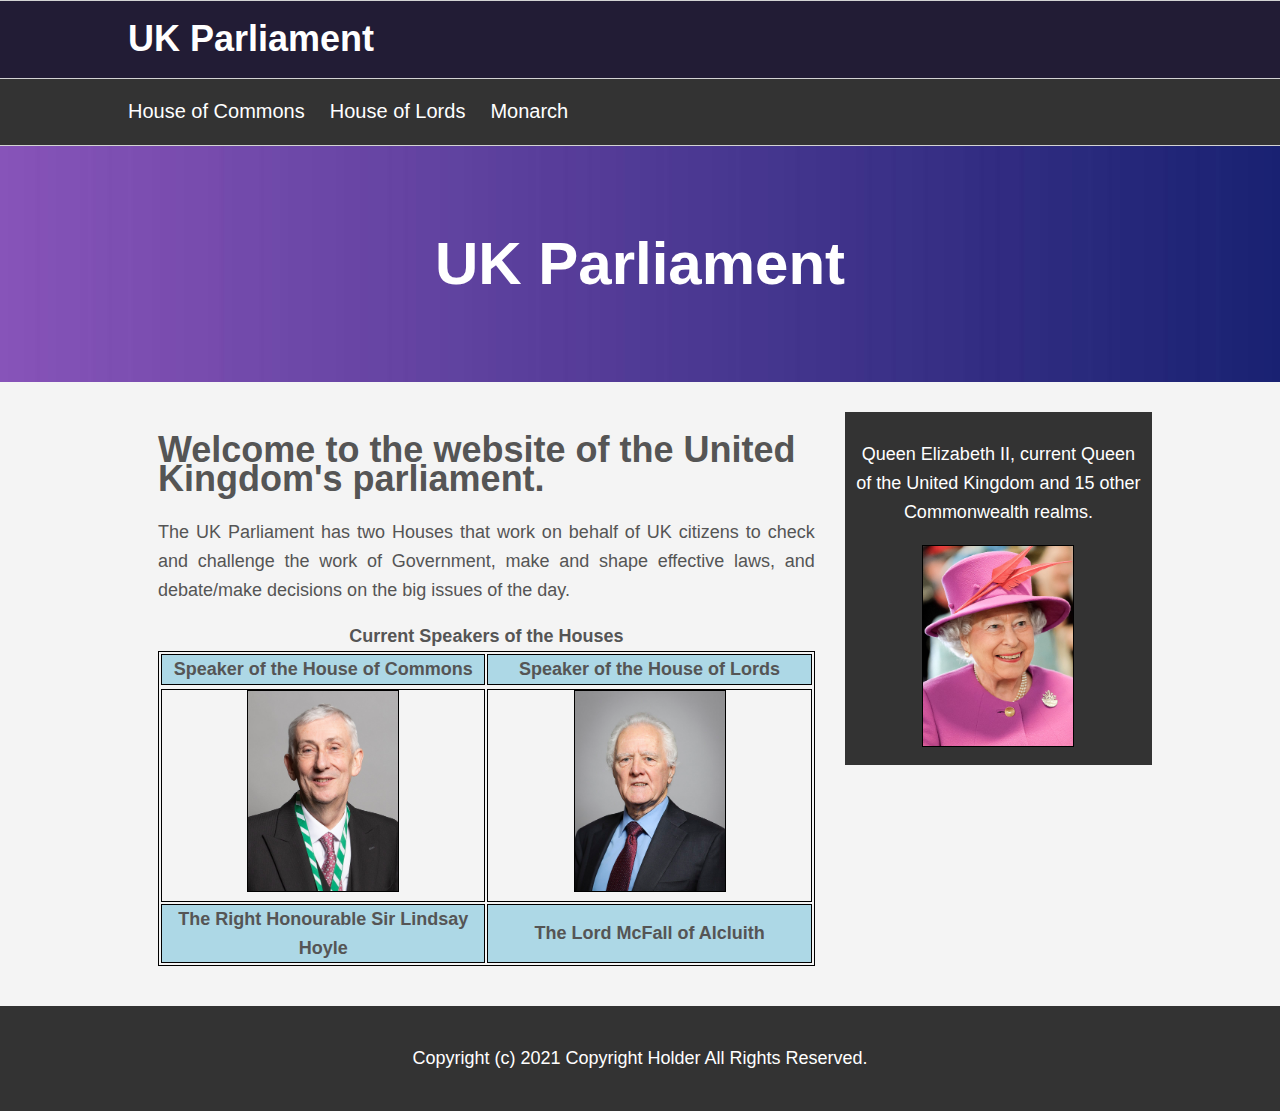
<file: index.html>
<!DOCTYPE html>
<html lang="en">
<head>
    <meta charset="UTF-8">
    <meta http-equiv="X-UA-Compatible" content="IE=edge">
    <meta name="viewport" content="width=device-width, initial-scale=1.0">
    <title>Homepage</title>
    <link rel="icon" type="icon" href="Parliament Logo.jpg">
    <style>

body{
  background: #f4f4f4;
  color: #555;
  font-family: "Helvetica";
  font-size: 18px;
  line-height: 1.6em;
  margin:0;
}

#main-header a {
  text-decoration: none;
  color:white;
}

  
#main-header a:active{
  color: lightblue;
}
  
.container{
  width:80%;
  margin: auto;
  overflow:hidden;
}

.container{
  width:80%;
  margin: auto;
  overflow:hidden;
}

#main-header{
  background-color: #221C35;
  color: white;
  border-top: 0.1px solid lightgray;
  border-bottom: 0.1px solid lightgray;
}

#navbar{
  background: #333;
  color:white;
  border-bottom: 0.1px solid lightgray;
}

#navbar ul{
  padding:0;
  list-style: none;
}

#navbar li{
  display: inline;
}

#navbar a{
  color:white;
  text-decoration: none;
  font-size:20px;
  padding-right:20px;
}

#navbar a:active {
  color:lightblue;
}

#showcase{
  background: url(purple\ gradient\ background.jpg);
  background-position: center right;
  min-height: 200px;
  margin-bottom: 30px;
  text-align: center;
  padding-bottom: 30px;
}

#showcase h1{
  color: white;
  font-size: 60px;
  line-height: 1.6em;
  padding-top: 30px;
}

img {
  width: 150px;
  height:200px;
  border: 1px black solid;
}

table {
  width: 100%;
  margin-left:auto;
  margin-right:auto;
  border: 1px solid black;
}

th {
  background-color: lightblue;
  font-weight: bold;
}

th, td {
    width: 300px;
    text-align: center;
    border: 1px solid black;
    padding: 0 5px;
}

#main{
  float: left;
  width: 70%;
  padding: 0 30px;
  box-sizing: border-box;
}

#main p{
  text-align: justify;
}

#sidebar{
  float: right;
  width: 30%;
  background: #333;
  color: white;
  padding: 10px;
  box-sizing: border-box;
  text-align: center;
}

#main-footer{
  background: #333;
  color:#fff;
  text-align: center;
  padding: 20px;
  margin-top:40px;
}

@media(max-width:600px){
  #main{
    width: 100%;
    float: none;
  }
  #sidebar{
    width: 100%;
    float: none;
  }
}
    </style>
</head>
<body>
    <header id="main-header">
        <div class="container">
            <h1><a href="index.html">UK Parliament</a></h1>
        </div>
    </header>

    <nav id="navbar" >
        <div class="container">
          <ul>
            <li><a href="House of Commons.html">House of Commons</a></li>
            <li><a href="House of Lords.html">House of Lords</a></li>
            <li><a href="Monarch.html">Monarch</a></li>
          </ul>
        </div>
    </nav>

    <section id="showcase">
        <div class="container">
          <h1>UK Parliament</h1>
        </div>
    </section>

    <div class="container">
        <section id="main">
            <h1>Welcome to the website of the United Kingdom's parliament.</h1>
            <p>The UK Parliament has two Houses that work on behalf of UK citizens to check and challenge the work of Government, make and shape effective laws, and debate/make decisions on the big issues of the day.</p>
            <table>
                <caption><strong>Current Speakers of the Houses</strong></caption>
                <thead>
                    <tr>
                        <th>Speaker of the House of Commons</th>
                        <th>Speaker of the House of Lords</th>
                    <tr>
                </thead>
                <tbody>
                    <tr>
                        <td><img src="Sir Lindsay Hoyle.jpg" alt="Sir Lindsay Hoyle"></td>
                        
                        <td><img src="Lord McFall of Alcluith.jpg" alt="The Lord McFall of Alcluith"></td>
                        
                    </tr>
                    <tr>
                        <th>The Right Honourable Sir Lindsay Hoyle</th>
                        <th>The Lord McFall of Alcluith</th>
                    </tr>
                </tbody>
            </table>
        </section>
        <aside id="sidebar">
            <p>Queen Elizabeth II, current Queen of the United Kingdom and 15 other Commonwealth realms.</p>
            <img src="Queen Elizabeth II.jpg">    
        </aside>
    </div>

    <footer id="main-footer">
        <p>Copyright (c) 2021 Copyright Holder All Rights Reserved.</p>
    </footer>
</body>
</html>
</file>
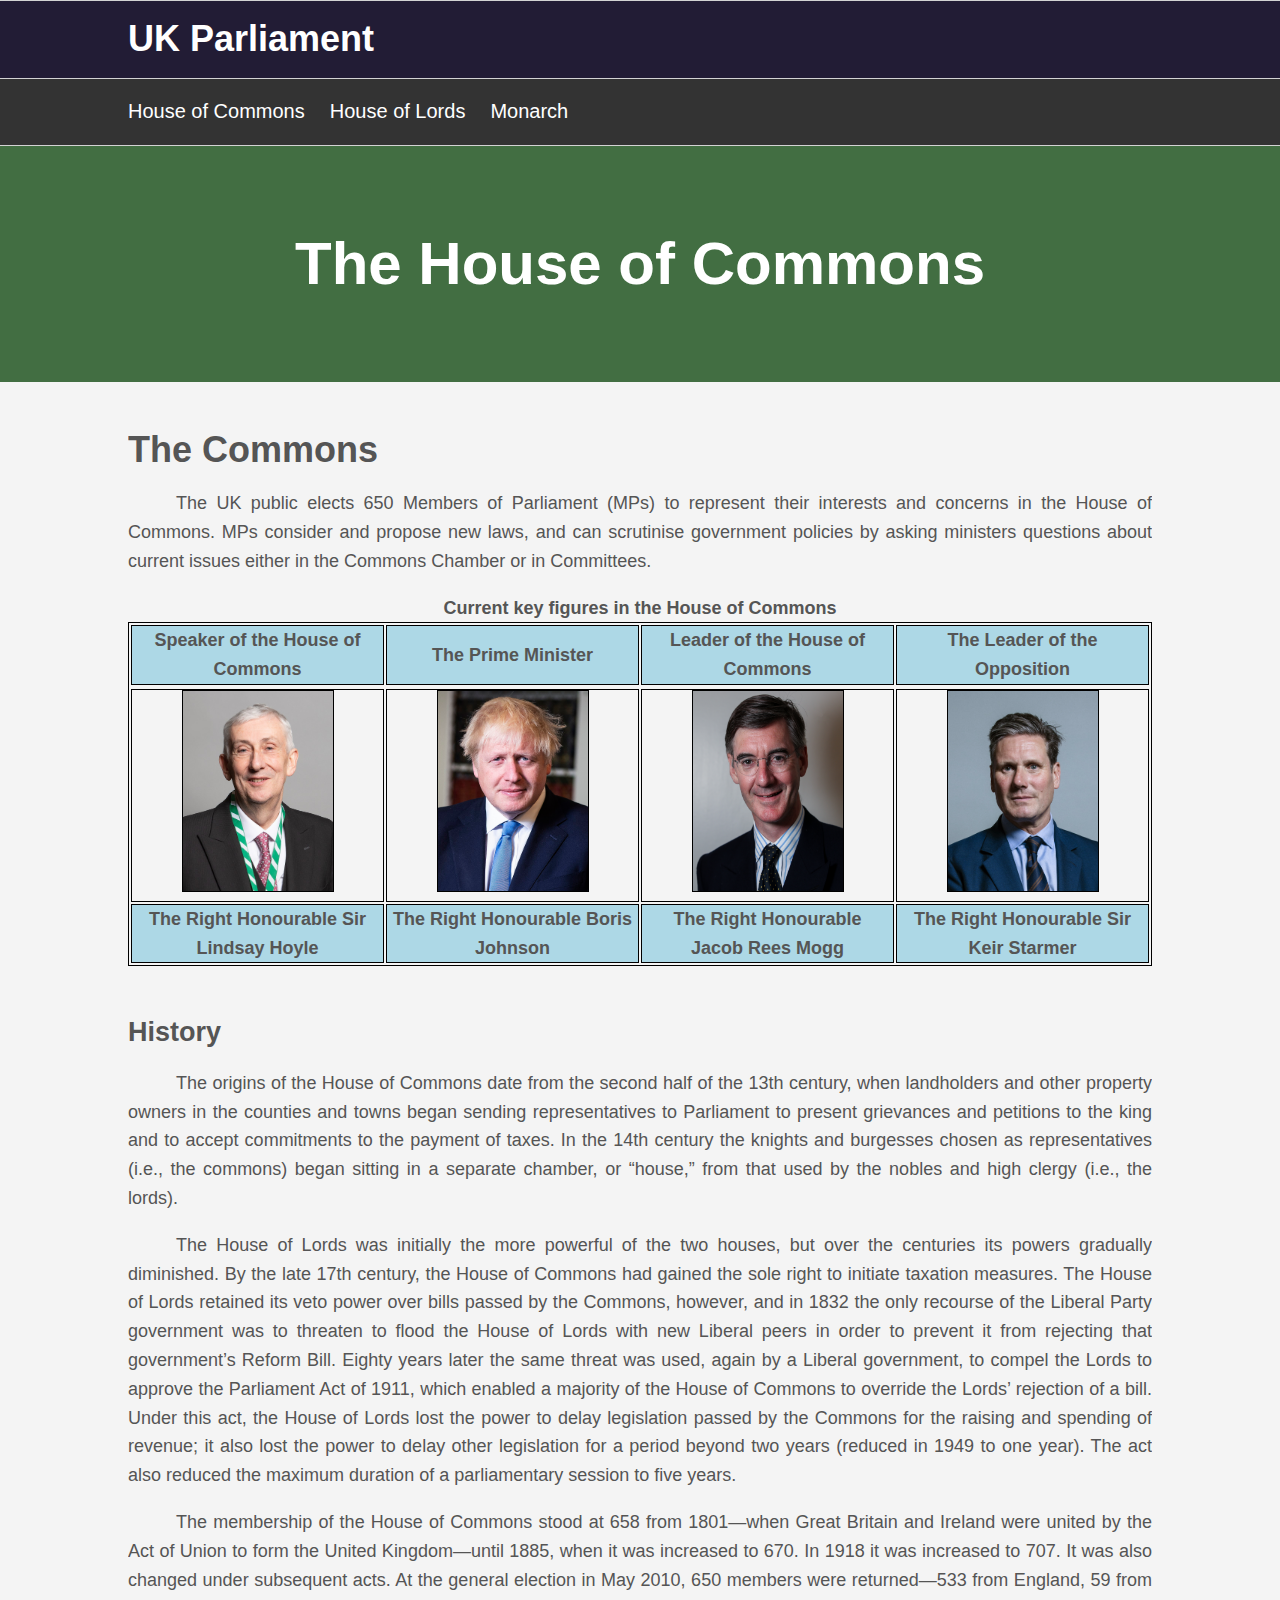
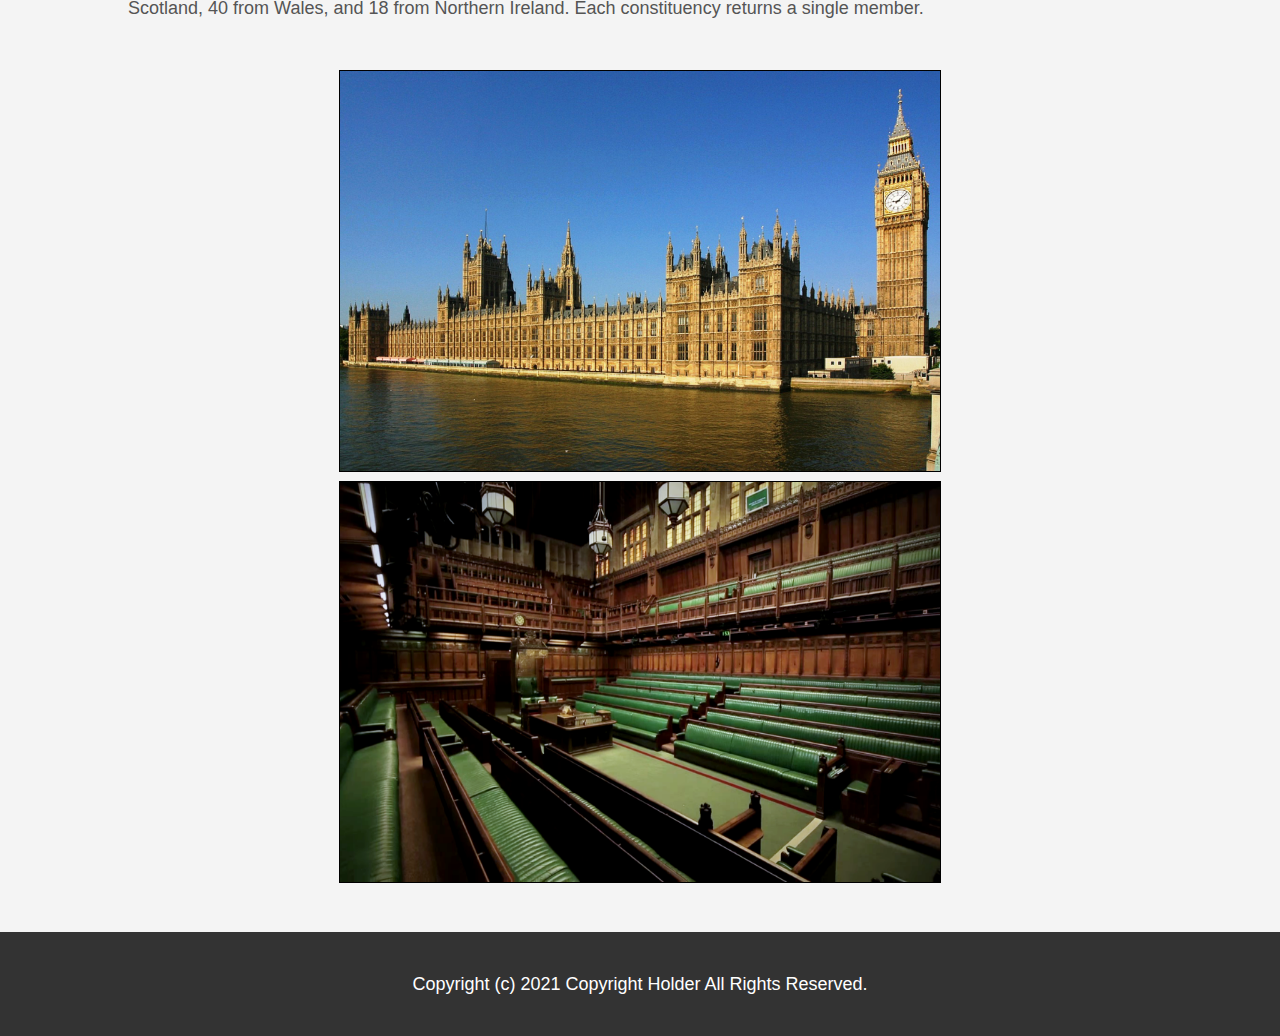
<file: House of Commons.html>
<!DOCTYPE html>
<html lang="en">
<head>
    <meta charset="UTF-8">
    <meta http-equiv="X-UA-Compatible" content="IE=edge">
    <meta name="viewport" content="width=device-width, initial-scale=1.0">
    <title>House of Commons</title>
    <link rel="stylesheet" type="text/css" href="House of Commons CSS.css">
    <link rel="icon" type="icon" href="House of Commons Logo.png">
</head>
<body>
    <header id="main-header">
        <div class="container">
            <h1><a href="index.html">UK Parliament</a></h1>
        </div>
    </header>
    
    <nav id="navbar" >
        <div class="container">
            <ul>
                <li><a href="House of Commons.html">House of Commons</a></li>
                <li><a href="House of Lords.html">House of Lords</a></li>
                <li><a href="Monarch.html">Monarch</a></li>
            </ul>
        </div>
    </nav>
    
    <section id="showcase">
        <div class="container">
            <h1>The House of Commons</h1>
        </div>
    </section>

    <div class="container">
        <section id="main">
            <h1>The Commons</h1>
            <p>The UK public elects 650 Members of Parliament (MPs) to represent their interests and concerns in the House of Commons. MPs consider and propose new laws, and can scrutinise government policies by asking ministers questions about current issues either in the Commons Chamber or in Committees.</p>
            <table>
                <caption><strong>Current key figures in the House of Commons</strong></caption>
                <thead>
                    <tr>
                        <th>Speaker of the House of Commons</th>
                        <th>The Prime Minister</th>
                        <th>Leader of the House of Commons</th>
                        <th>The Leader of the Opposition</th>
                    <tr>
                </thead>
                <tbody>
                    <tr>
                        <td><img src="Sir Lindsay Hoyle.jpg" alt="Sir Lindsay Hoyle"></td>
                        
                        <td><img src="Boris Johnson.jpg"></td>

                        <td><img src="Jacob_Rees-Mogg_MP.jpg" alt="The Right Honourable Jacob Rees-Mogg"></td>

                        <td><img src="Sir Keir Starmer.jpg" alt="The Right Honourable Sir Keir Starmer"></td>
                        
                    </tr>
                    <tr>
                        <th>The Right Honourable Sir Lindsay Hoyle</th>
                        <th>The Right Honourable Boris Johnson</th>
                        <th>The Right Honourable Jacob Rees Mogg</th>
                        <th>The Right Honourable Sir Keir Starmer</th>
                    </tr>
                </tbody>
            </table>
            <br>
            <h2>History</h2>
            <p>The origins of the House of Commons date from the second half of the 13th century, when landholders and other property owners in the counties and towns began sending representatives to Parliament to present grievances and petitions to the king and to accept commitments to the payment of taxes. In the 14th century the knights and burgesses chosen as representatives (i.e., the commons) began sitting in a separate chamber, or “house,” from that used by the nobles and high clergy (i.e., the lords).</p>
            <p>The House of Lords was initially the more powerful of the two houses, but over the centuries its powers gradually diminished. By the late 17th century, the House of Commons had gained the sole right to initiate taxation measures. The House of Lords retained its veto power over bills passed by the Commons, however, and in 1832 the only recourse of the Liberal Party government was to threaten to flood the House of Lords with new Liberal peers in order to prevent it from rejecting that government’s Reform Bill. Eighty years later the same threat was used, again by a Liberal government, to compel the Lords to approve the Parliament Act of 1911, which enabled a majority of the House of Commons to override the Lords’ rejection of a bill. Under this act, the House of Lords lost the power to delay legislation passed by the Commons for the raising and spending of revenue; it also lost the power to delay other legislation for a period beyond two years (reduced in 1949 to one year). The act also reduced the maximum duration of a parliamentary session to five years.</p>
            <p>The membership of the House of Commons stood at 658 from 1801—when Great Britain and Ireland were united by the Act of Union to form the United Kingdom—until 1885, when it was increased to 670. In 1918 it was increased to 707. It was also changed under subsequent acts. At the general election in May 2010, 650 members were returned—533 from England, 59 from Scotland, 40 from Wales, and 18 from Northern Ireland. Each constituency returns a single member.</p>
        </section>
        <br>
        <section id="MainPictures">
            <img src="Palace-of-Westminster-England.jpg" alt="The Palace of Westminster">
            <img src="House of Commons Chamber.png" alt="House of Commons Chamber">
        </section>
    </div>
    
    <footer id="main-footer">
        <p>Copyright (c) 2021 Copyright Holder All Rights Reserved.</p>
    </footer>
</body>
</html>
</file>
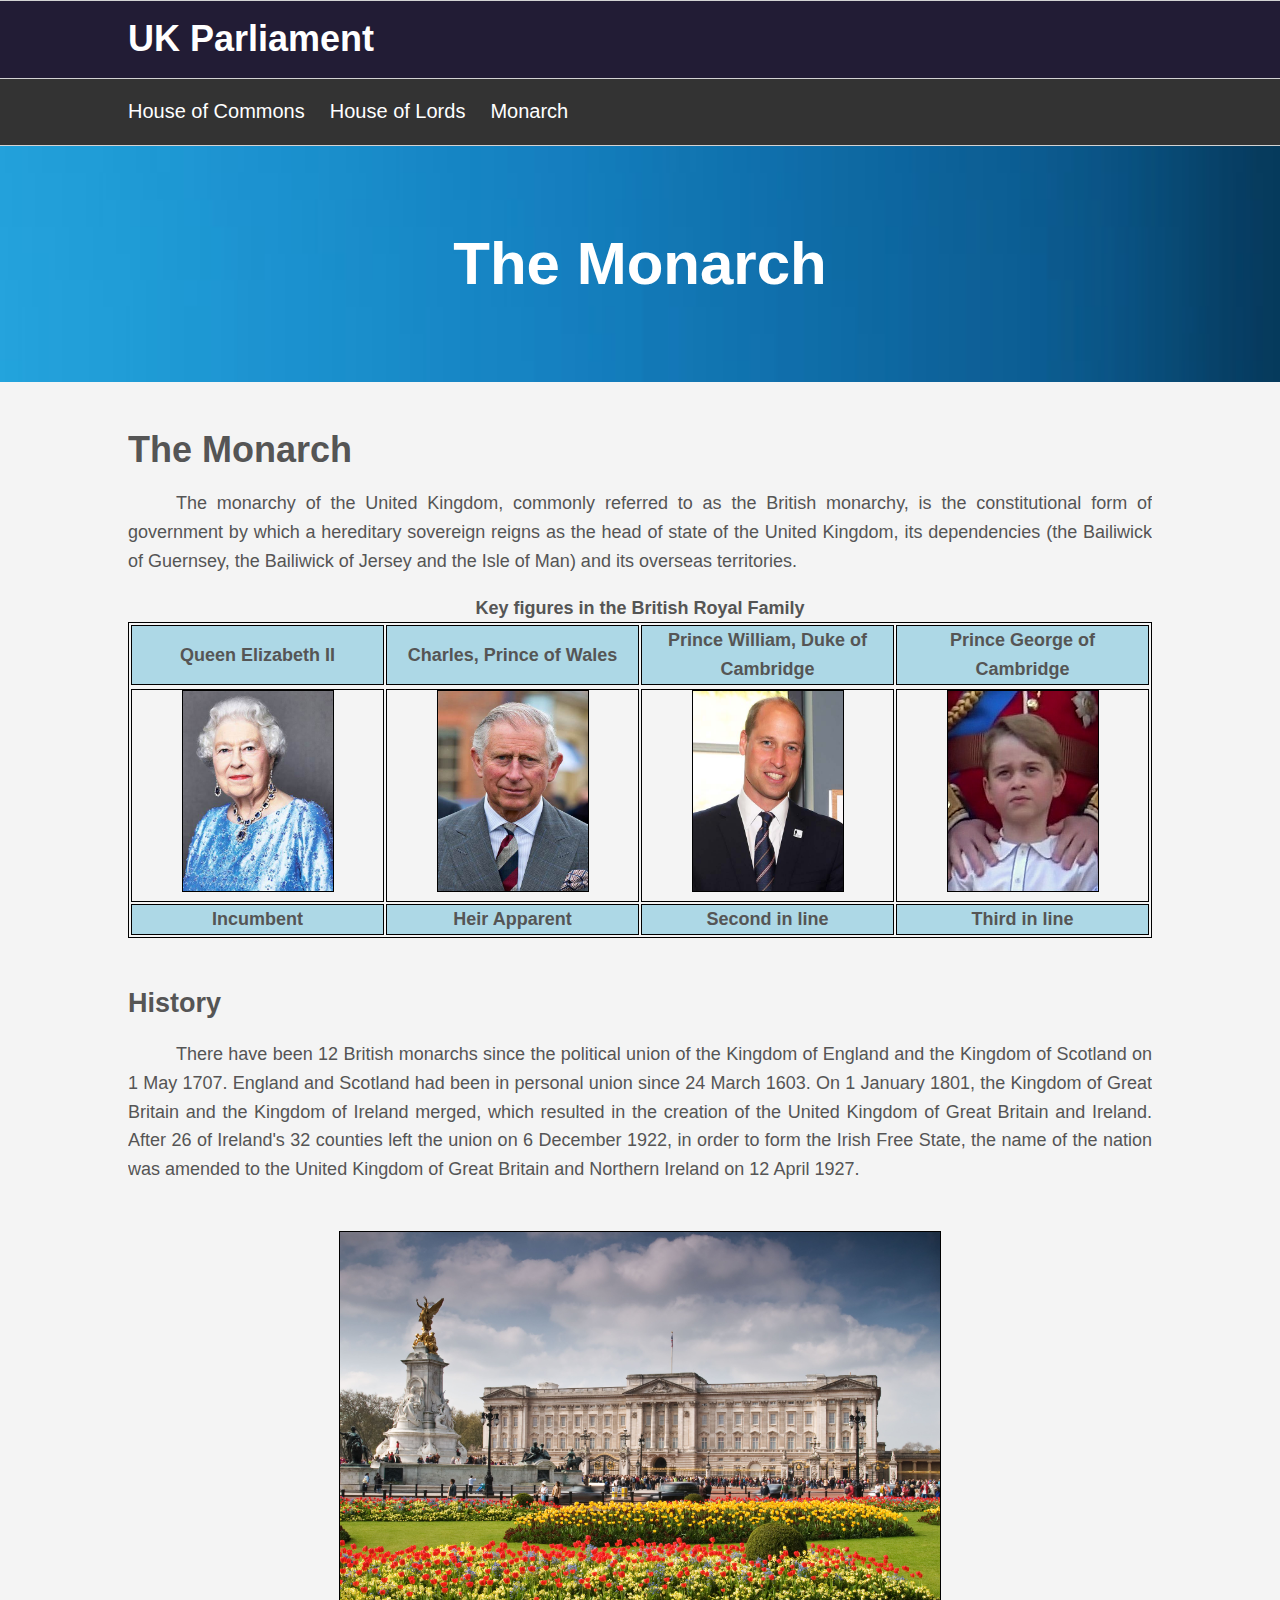
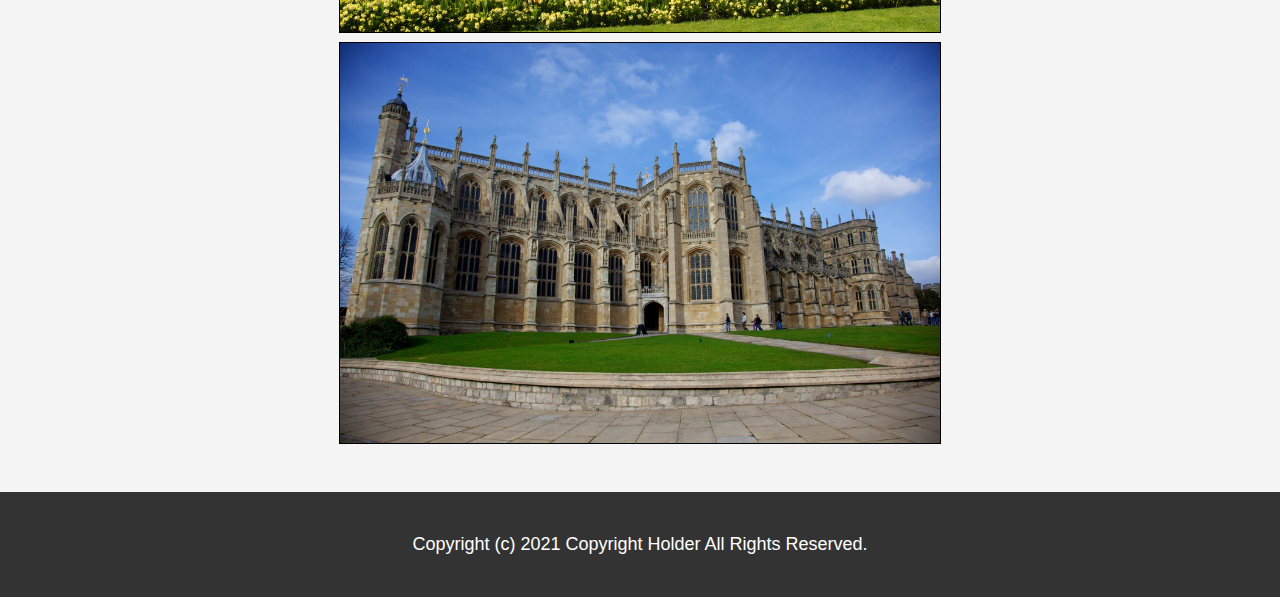
<file: Monarch.html>
<!DOCTYPE html>
<html lang="en">
<head>
    <meta charset="UTF-8">
    <meta http-equiv="X-UA-Compatible" content="IE=edge">
    <meta name="viewport" content="width=device-width, initial-scale=1.0">
    <title>Monarch</title>
    <link rel="stylesheet" type="text/css" href="Monarch.css">
    <link rel="icon" type="icon" href="Royal Coat of Arms.png">
</head>
<body>
    <header id="main-header">
        <div class="container">
            <h1><a href="index.html">UK Parliament</a></h1>
        </div>
    </header>
    
    <nav id="navbar" >
        <div class="container">
            <ul>
                <li><a href="House of Commons.html">House of Commons</a></li>
                <li><a href="House of Lords.html">House of Lords</a></li>
                <li><a href="Monarch.html">Monarch</a></li>
            </ul>
        </div>
    </nav>
    
    <section id="showcase">
        <div class="container">
            <h1>The Monarch</h1>
        </div>
    </section>

    <div class="container">
        <section id="main">
            <h1>The Monarch</h1>
            <p>The monarchy of the United Kingdom, commonly referred to as the British monarchy, is the constitutional form of government by which a hereditary sovereign reigns as the head of state of the United Kingdom, its dependencies (the Bailiwick of Guernsey, the Bailiwick of Jersey and the Isle of Man) and its overseas territories.</p>
            <table>
                <caption><strong>Key figures in the British Royal Family</strong></caption>
                <thead>
                    <tr>
                        <th>Queen Elizabeth II</th>
                        <th>Charles, Prince of Wales</th>
                        <th>Prince William, Duke of Cambridge</th>
                        <th>Prince George of Cambridge</th>
                    <tr>
                </thead>
                <tbody>
                    <tr>
                        <td><img src="Queen Elizabeth II 2.jpg" alt="Queen Elizabeth II"></td>
                        
                        <td><img src="Charles, Prince of Wales.jpg" alt="Charles, Prince of Wales"></td>

                        <td><img src="Prince William, Duke of Cambridge.png" alt="Prince William, Duke of Cambridge"></td>

                        <td><img src="Prince George of Cambridge.jpg" alt="Prince George of Cambridge"></td>
                        
                    </tr>
                    <tr>
                        <th>Incumbent</th>
                        <th>Heir Apparent</th>
                        <th>Second in line </th>
                        <th>Third in line</th>
                    </tr>
                </tbody>
            </table>
            <br>
            <h2>History</h2>
            <p>There have been 12 British monarchs since the political union of the Kingdom of England and the Kingdom of Scotland on 1 May 1707. England and Scotland had been in personal union since 24 March 1603. On 1 January 1801, the Kingdom of Great Britain and the Kingdom of Ireland merged, which resulted in the creation of the United Kingdom of Great Britain and Ireland. After 26 of Ireland's 32 counties left the union on 6 December 1922, in order to form the Irish Free State, the name of the nation was amended to the United Kingdom of Great Britain and Northern Ireland on 12 April 1927.</p>
        </section>
        <br>
        <section id="MainPictures">
            <img src="Buckingham Palace.jpg" alt="Buckingham Palace">
            <img src="Windsor Castle.jpg" alt="Castle of Windsor">
        </section>
    </div>
    
    <footer id="main-footer">
        <p>Copyright (c) 2021 Copyright Holder All Rights Reserved.</p>
    </footer>
</body>
</html>
</file>
<file: House of Commons CSS.css>
body{
    background: #f4f4f4;
    color: #555;
    font-family: "Helvetica";
    font-size: 18px;
    line-height: 1.6em;
    margin:0;
  }

  a{
    text-decoration: none;
    color:white;
  }

  
  a:active{
    color: lightblue;
  }
  
  .container{
    width:80%;
    margin: auto;
    overflow:hidden;
  }
  
  #main-header{
    background-color: #221C35;
    color: white;
    border-top: 0.1px solid lightgray;
    border-bottom: 0.1px solid lightgray;
  }
  
  #navbar{
    background: #333;
    color:white;
    border-bottom: 0.1px solid lightgray;
  }
  
  #navbar ul{
    padding:0;
    list-style: none;
  
  }
  
  #navbar li{
    display: inline;
  
  }
  
  #navbar a{
    color:white;
    text-decoration: none;
    font-size:20px;
    padding-right:20px;
  }

  #navbar a:active {
    color:lightblue;
  }
  
  #showcase{
    background: rgb(66, 110, 66);
    background-position: center right;
    min-height: 200px;
    margin-bottom: 30px;
    text-align: center;
    padding-bottom: 30px;
  }
  
  #showcase h1{
    color: white;
    font-size: 60px;
    line-height: 1.6em;
    padding-top: 30px;
  }
  #main{
    box-sizing: border-box;
    text-align: center;
  }

  #main p{
    text-align: justify;
    text-indent: 0.5in;
  }

  #main h2 {
    text-align: left;
  }

  #main h1 {
    text-align: left;
  }
  
  #main img {
    width: 150px;
    height: 200px;
    border: 1px black solid;
  }
  
  table {
      width: 100%;
      margin-left:auto;
      margin-right:auto;
      border: 1px solid black;
  }
  
  th {
      background-color: lightblue;
      font-weight: bold;
  }
  
  th, td {
      width: 300px;
      text-align: center;
      border: 1px solid black;
      padding: 0 5px;
  }

  #main-footer{
    background: #333;
    color:#fff;
    text-align: center;
    padding: 20px;
    margin-top:40px;
  }

  #MainPictures{
    border: border-box;
    text-align: center;
  }

  #MainPictures img{
    width: 600px;
    height: 400px;
    float: auto;
    border: 1px black solid;
    margin: 0 10px;
  }

  @media(max-width:600px){
    #main{
      width: 100%;
      float: none;
    }
    #sidebar{
      width: 100%;
      float: none;
    }
  }
</file>
<file: Monarch.css>
body{
    background: #f4f4f4;
    color: #555;
    font-family: "Helvetica";
    font-size: 18px;
    line-height: 1.6em;
    margin:0;
  }

  a{
    text-decoration: none;
    color:white;
  }

  
  a:active{
    color: lightblue;
  }
  
  .container{
    width:80%;
    margin: auto;
    overflow:hidden;
  }
  
  #main-header{
    background-color: #221C35;
    color: white;
    border-top: 0.1px solid lightgray;
    border-bottom: 0.1px solid lightgray;
  }
  
  #navbar{
    background: #333;
    color:white;
    border-bottom: 0.1px solid lightgray;
  }
  
  #navbar ul{
    padding:0;
    list-style: none;
  
  }
  
  #navbar li{
    display: inline;
  
  }
  
  #navbar a{
    color:white;
    text-decoration: none;
    font-size:20px;
    padding-right:20px;
  }

  #navbar a:active {
    color:lightblue;
  }
  
  #showcase{
    background: url(Blue\ background.png);
    background-position: center right;
    min-height: 200px;
    margin-bottom: 30px;
    text-align: center;
    padding-bottom: 30px;
  }
  
  #showcase h1{
    color: white;
    font-size: 60px;
    line-height: 1.6em;
    padding-top: 30px;
  }
  #main{
    box-sizing: border-box;
    text-align: center;
  }

  #main p{
    text-align: justify;
    text-indent: 0.5in;
  }

  #main h2 {
    text-align: left;
  }

  #main h1 {
    text-align: left;
  }
  
  #main img {
    width: 150px;
    height: 200px;
    border: 1px black solid;
  }
  
  table {
      width: 100%;
      margin-left:auto;
      margin-right:auto;
      border: 1px solid black;
  }
  
  th {
      background-color: lightblue;
      font-weight: bold;
  }
  
  th, td {
      width: 300px;
      text-align: center;
      border: 1px solid black;
      padding: 0 5px;
  }

  #main-footer{
    background: #333;
    color:#fff;
    text-align: center;
    padding: 20px;
    margin-top:40px;
  }

  #MainPictures{
    border: border-box;
    text-align: center;
  }

  #MainPictures img{
    width: 600px;
    height: 400px;
    float: auto;
    border: 1px black solid;
    margin: 0 10px;
  }

  @media(max-width:600px){
    #main{
      width: 100%;
      float: none;
    }
    #sidebar{
      width: 100%;
      float: none;
    }
  }
</file>
